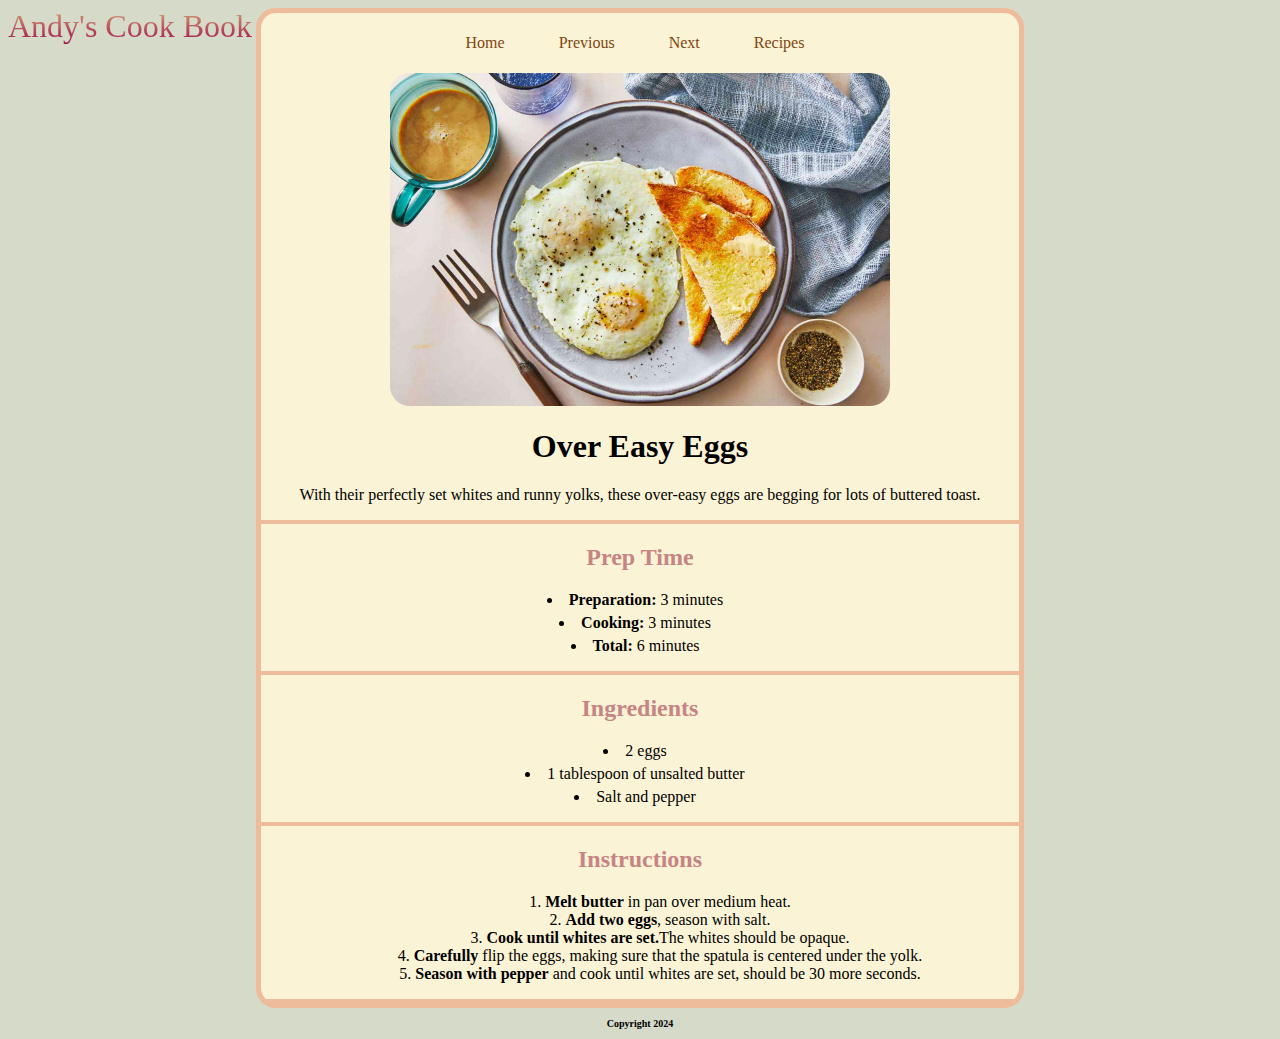
<file: index.html>
<!DOCTYPE html>
  <html>
    <head>
      <meta charset="UTF-8">
      <meta name="viewport" content="width=device-width, initial-scale=1.0">
      <link rel="stylesheet" href="./eggs.css">
      <title>Over Easy Egg Recipe</title>
    </head>
    <body>
      <div class="heading">
        <header>Andy's Cook Book</header>
      </div>
      <div class="recipe-page">
        <div class="nav-bar">
          <ul class="nav-buttons">
            <li><a href="https://andyr0112.github.io/andyr011.github.io/" id="home-button">Home</a></li>
            <li><a href="/" id="prev-button">Previous</a></li>
            <li><a href="/" id="next-button">Next</a></li>
            <li><a href="/" id="recipe-button">Recipes</a></li>
          </ul>
        </div>
        <img src="img.png">
        <h1>Over Easy Eggs</h1>
        <p>With their perfectly set whites and runny yolks, these over-easy eggs are begging for lots of buttered toast.</p>
        <div class="divider"></div>
        <div class="time-needed">
          <h2><span class="coloring">Prep Time</span></h2>
          <ul>
            <li><span class="bold">Preparation:</span> 3 minutes</li>
            <li><span class="bold">Cooking:</span> 3 minutes</li>
            <li><span class="bold">Total:</span> 6 minutes</li>
          </ul>
        </div>
        <div class="divider"></div>
        <div class="ingredients">
          <h2><span class="coloring">Ingredients</span></h2>
          <ul>
            <li>2 eggs</li>
            <li>1 tablespoon of unsalted butter</li>
            <li>Salt and pepper</li>
          </ul>
        </div>
        <div class="divider"></div>
        <div class="instructions">
          <h2><span class="coloring">Instructions</span></h2>
          <ol type="1">
            <li><span class="bold">Melt butter</span> in pan over medium heat.</li>
            <li><span class="bold">Add two eggs</span>, season with salt.</li>
            <li><span class="bold">Cook until whites are set.</span>The whites should be opaque.</li>
            <li><span class="bold">Carefully</span> flip the eggs, making sure that the spatula is centered under the yolk.</li>
            <li><span class="bold">Season with pepper</span> and cook until whites are set, should be 30 more seconds.</li>
          </ol>
        </div>
        <div class="divider"></div>
      </div>
      <footer>
        <h3>Copyright 2024</h3>
      </footer>
    </body>
  </html>
</file>
<file: eggs.css>
* {
    font-family: comic sans ms;
    text-align: center;
    list-style-position: inside;
}

html {
    background-color: #D6DAC8;
}

.heading {
    position: absolute;
    font-size: 32px;
}

header {
    background-image: linear-gradient(#d4a674, #a10d4d);
    color: transparent;
    background-clip: text;
    -webkit-background-clip: text;
}

.recipe-page {
    background-color: #FBF3D5;
    width: 60%;
    border: 5px solid #EFBC9B;
    border-radius: 20px;
    padding: 0;
    margin: 0 auto;
}

img {
    width: 500px;
    display: block;
    margin: 0 auto;
    border-radius: 20px;
}

.divider {
    border-bottom: 4px solid #EFBC9B;
}


ul > li {
    margin: 5px 50px 5px 0;
}

.nav-buttons > li {
  list-style-type: none;
  display: inline-block;
}

a {
    text-decoration: none;
    color: #804513;
    border-radius: 7px;
    transition: font-size 0.5s
}

a:hover {
    color: #cc5880;
    font-size: 20px;
}

.coloring {
    color: #C68484
}

.bold {
    font-weight: 600
}

h3 {
    font-size: 10px;
}
</file>
